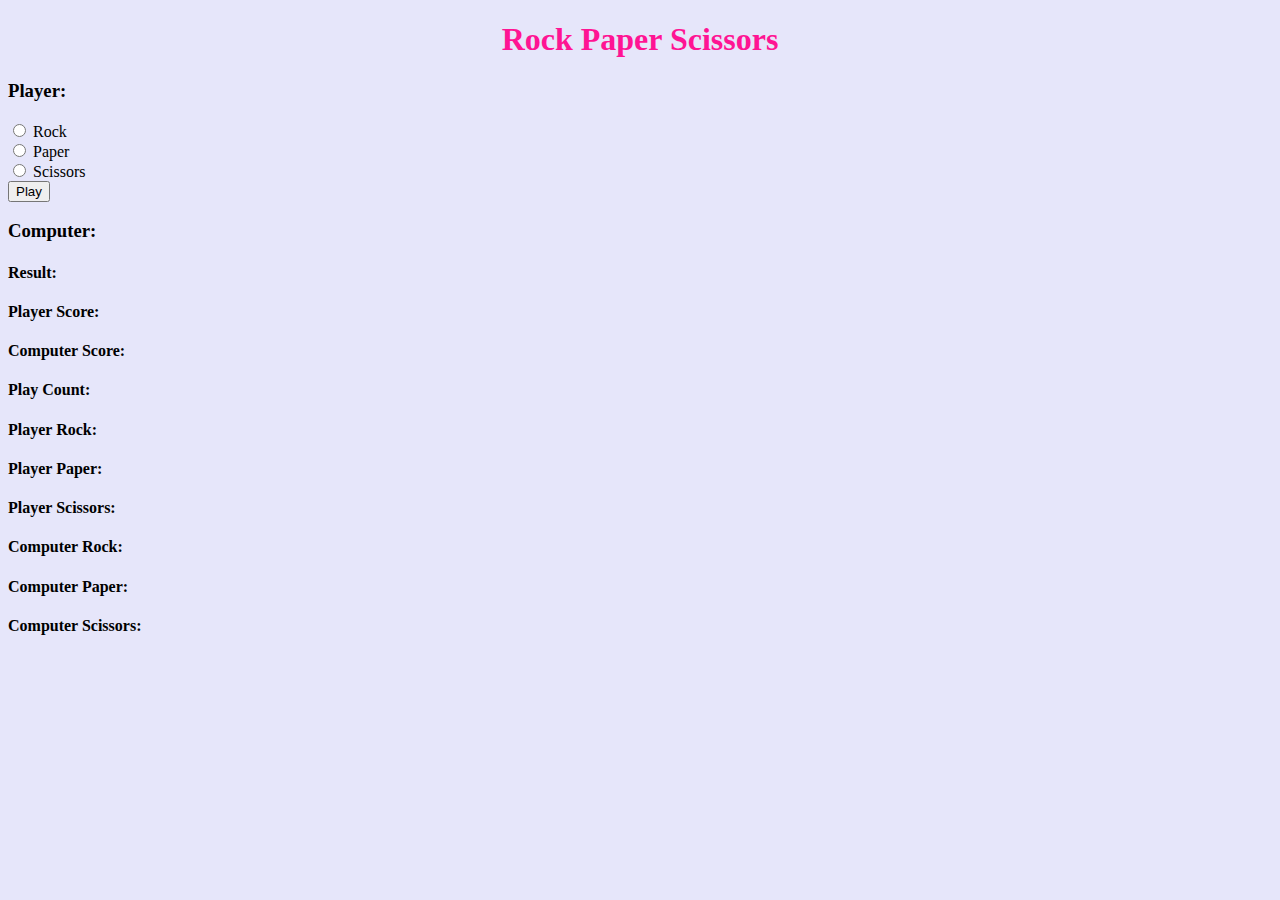
<file: assign3.html>
<!DOCTYPE html>

	<head>
		<link rel="stylesheet" type="text/css" href="game.css">
		<script src="game.js"> </script>
	    <title>Rock Paper Scissors</title>
	</head>

	<body>

		<h1>Rock Paper Scissors</h1>

		<p id="user"> </p>

		<h3>Player: </h3>

		<div id="options">
			<input type="radio" id="Rock" name="options" value="Rock">
			<label for="rock">Rock</label><br>
			<input type="radio" id="Paper" name="options" value="Paper">
			<label for="paper">Paper</label><br>
			<input type="radio" id="Scissors" name="options" value="Scissors">
			<label for="scissors">Scissors</label><br>
		</div>

		<div id="play">
	    	<input type="button" value="Play" onclick="compare(userChoice(), play())"> <br>
	    </div>

	    <h3>Computer: </h3> <p id="compAnswer"></p>
	    
	    <h4>Result: </h4> <p id="results"></p>

	    <h4>Player Score: </h4> <p id="playerscore"></p>
	    <h4>Computer Score: </h4> <p id="compscore"></p>

	    <h4>Play Count: </h4> <p id="playcount"></p>
	    
	    <h4>Player Rock: </h4> <p id="userrock"></p>
	    <h4>Player Paper: </h4> <p id="userpaper"></p>
		<h4>Player Scissors: </h4> <p id="userscissors"></p>

		<h4>Computer Rock: </h4> <p id="comprock"></p>
	    <h4>Computer Paper: </h4> <p id="comppaper"></p>
		<h4>Computer Scissors: </h4> <p id="compscissors"></p>

	</body>

</html>
</file>
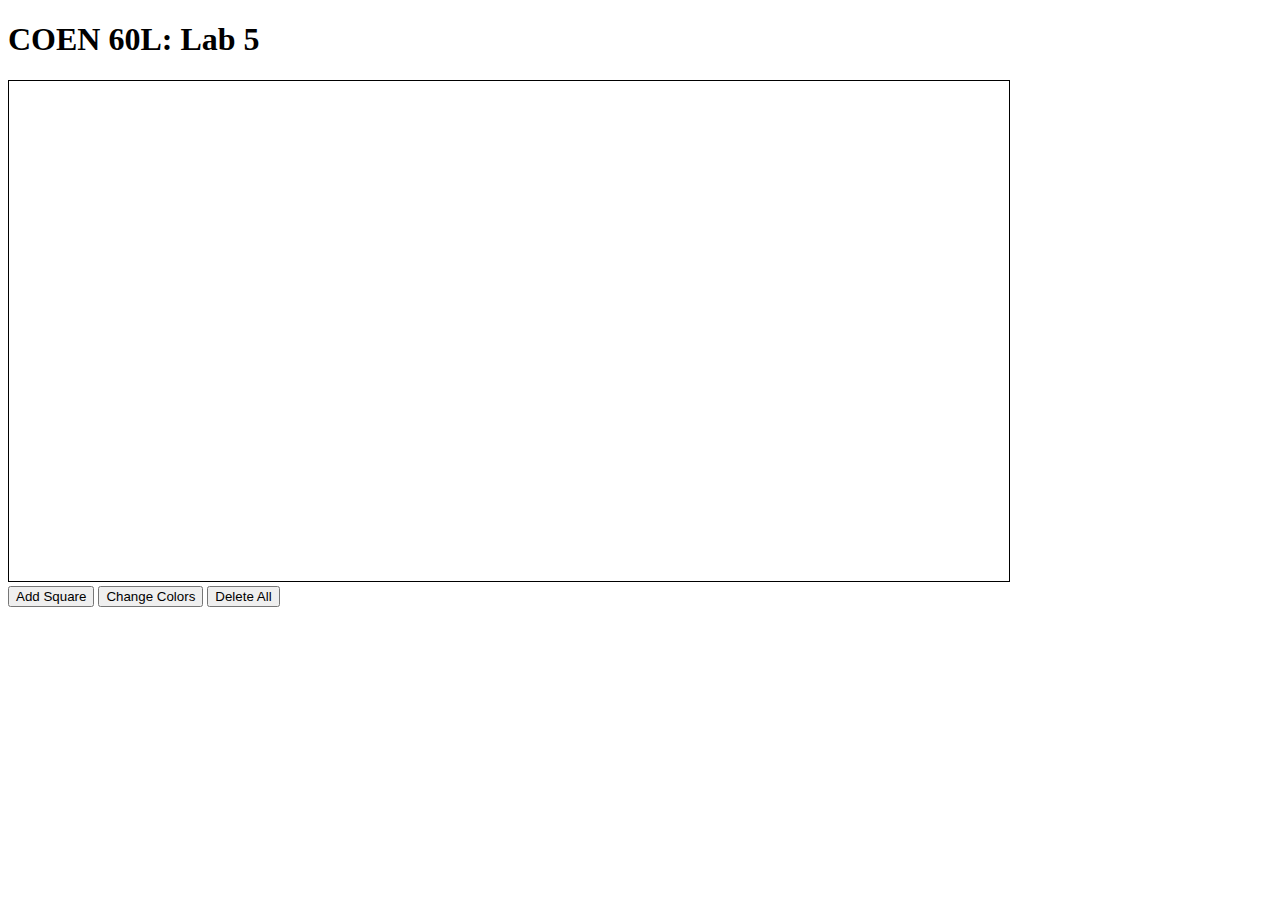
<file: d3_lab.html>
<!-- Priya Jain -->
<!-- pjain4@scu.edu -->

<!DOCTYPE html>
	<head>
	</head>

	<body>
		<h1> COEN 60L: Lab 5 </h1>
		<svg id = "canvas" width="1000" height="500" style="border: 1px black solid;"> </svg>

		<form>
			<input type="button" value="Add Square" onclick= "addSquare();" >
			<input type="button" value="Change Colors" onclick= "changeColors();" >
			<input type="button" value="Delete All" onclick= "deleteAll();" >
		</form>

		<p id="output"></p>

		<script type="text/javascript">

		var svg1 = document.getElementById('canvas');
		var squareArray = new Array();

		function addSquare() {
			var output = "";
			var sq ="<rect x="+getRandomX()+" y="+getRandomY()+" width=50 height=50 style=fill:"+getRandomColor()+"></rect>";
			//alert(sq);			
			squareArray.push(sq);
			for(var i=0; i<squareArray.length; i++) {
				
				output += squareArray[i];

			}

      		document.getElementById('canvas').innerHTML = output;
      		console.log(squareArray);
		}

		function getRandomX() {
			return Math.floor(Math.random()*500);
		}

		function getRandomY() {
			return Math.floor(Math.random()*250);
		}

		function changeColors() {
			var newSquare = new Array();
			var newOutput = "";
			for(var i=0; i<squareArray.length; i++) {
				let temp = squareArray[i].search("#");
				let colorIndex = squareArray[i].substring(0, temp);
				let newColor = colorIndex + getRandomColor() + "></rect>";
				newSquare.push(newColor);
			}

			for(var i=0; i<newSquare.length; i++) {
				newOutput += newSquare[i];
			}
			document.getElementById('canvas').innerHTML = newOutput;
			console.log(newSquare);

			// 1. search() to find "#"
			// 2. substring() to get the color string -> substring(0, ...)
			// 3. replace the string with a new color 
		}

		function getRandomColor() {
			var hexadecimal = "0123456789abcdef";	
			var colorStr ="";

			for(var i=0;i<6;i++){
				//random index 0~15 value
				var random = 15 * Math.random();  //0.0001~15.99999

				var index = Math.floor( random ); //0~15
				colorStr+=hexadecimal[index];
			}
 
			return "#" + colorStr;
		}

		function deleteAll(){
			squareArray = new Array();
			document.getElementById('canvas').innerHTML = "";
		}

		</script>

	</body>

</html>
</file>
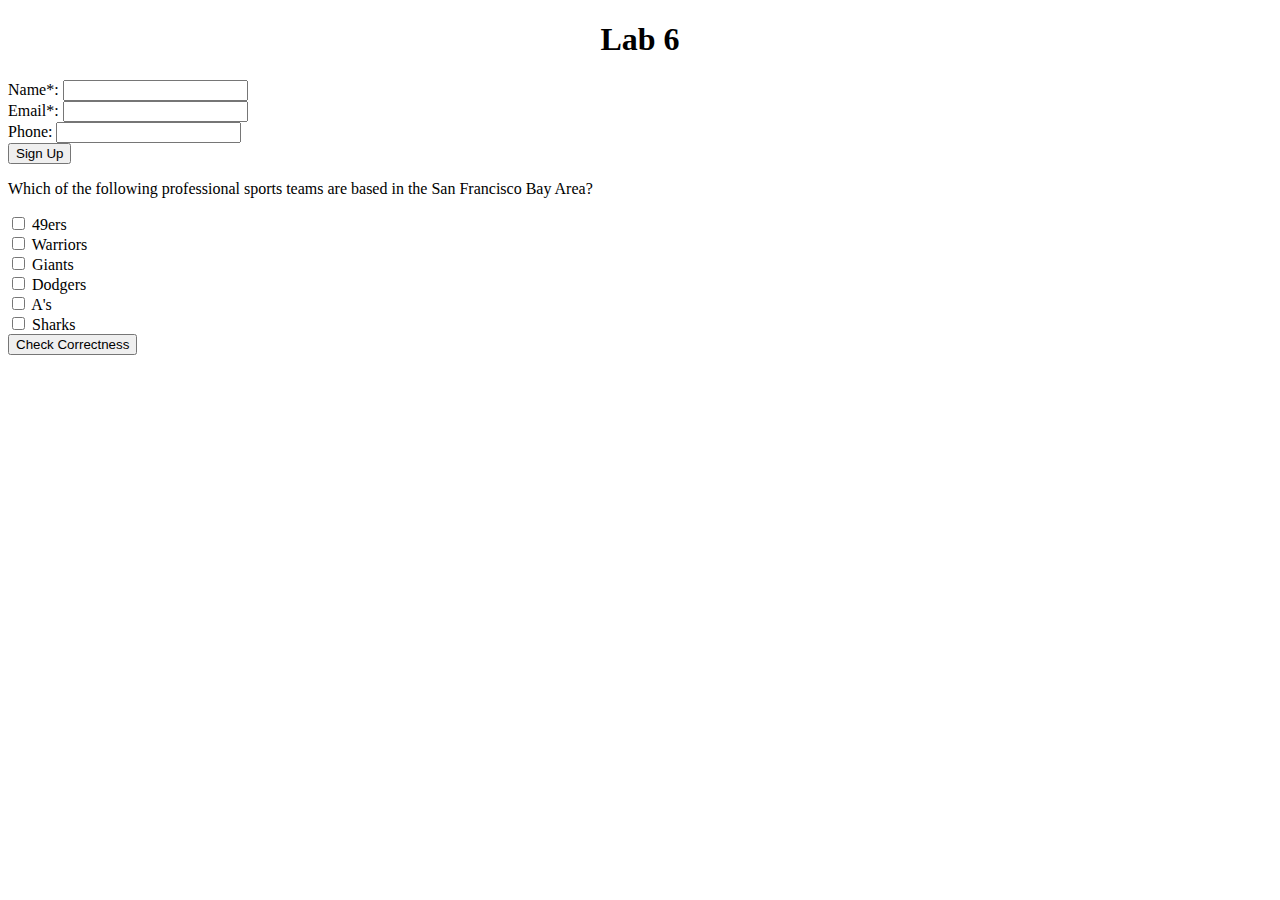
<file: lab6.html>
<!DOCTYPE html>

	<head>
	</head>

<body>
	<h1 style="text-align: center;"> Lab 6 </h1>

	<form name = "signup">
		<label for="name">Name*: </label>
  		<input type="text" id="name" name="name" required> <br>

		<label for="email">Email*: </label>
 		<input type="email" id="email" name="email" required> <br>

		<label for="phone">Phone: </label>
  		<input type="tel" id="phone" name="phone" pattern="[0-9]{3}-[0-9]{2}-[0-9]{3}" required> <br>

  		<input type="submit" value="Sign Up" onclick="validateForm()">
	</form>

	<p> Which of the following professional sports teams are based in the San Francisco Bay Area? </p>
	<form name = "sports">
		<input type="checkbox" id="49ers" name="49ers" value="49ers">
		<label for="49ers"> 49ers </label> <br>

		<input type="checkbox" id="Warriors" name="Warriors" value="Warriors">
		<label for="Warriors"> Warriors </label> <br>

		<input type="checkbox" id="Giants" name="Giants" value="Giants">
		<label for="Giants"> Giants </label> <br>

		<input type="checkbox" id="Dodgers" name="Dodgers" value="Dodgers">
		<label for="Dodgers"> Dodgers </label> <br>

		<input type="checkbox" id="A's" name="A's" value="A's">
		<label for="A's"> A's </label> <br>

		<input type="checkbox" id="Sharks" name="Sharks" value="Sharks">
		<label for="Sharks"> Sharks </label> <br>

		<input type="submit" value="Check Correctness" onclick="sportsForm()">
	</form>

	<script type="text/javascript">
		function validateForm() {

			console.log("Print");

  			let name = document.forms["signup"]["name"].value;
  			let email = document.forms["signup"]["email"].value;
  			let emailPattern = /^[a-zA-Z0-9._-]+@[a-zA-Z0-9.-]+\.[a-zA-Z]{2,4}$/;

  			if (name == "") {
  				alert("Name must be filled out.");
    			return false;
  			}
  			else if (email == "") {
  				alert("Email must be filled out.");
    			return false;
  			}
  			else if (emailPattern == false) {
  				alert("The email inputted is written in an illegal format.");
  			}
  			else {
  				alert("All information is validated.");
  			}
  		}

  		function sportsForm() {
			if(document.getElementById("Dodgers").checked == true) {
				alert("This choice is incorrect.")
			}
			else if(document.getElementById("49ers").checked == true && document.getElementById("Warriors").checked == true && document.getElementById("Giants").checked == true && document.getElementById("A's").checked == true && document.getElementById("Sharks").checked == true) {
				alert("That is correct.")
			}
			else {
				alert("It's partially correct")
			}
		}

	</script>

</body>

</html>
</file>
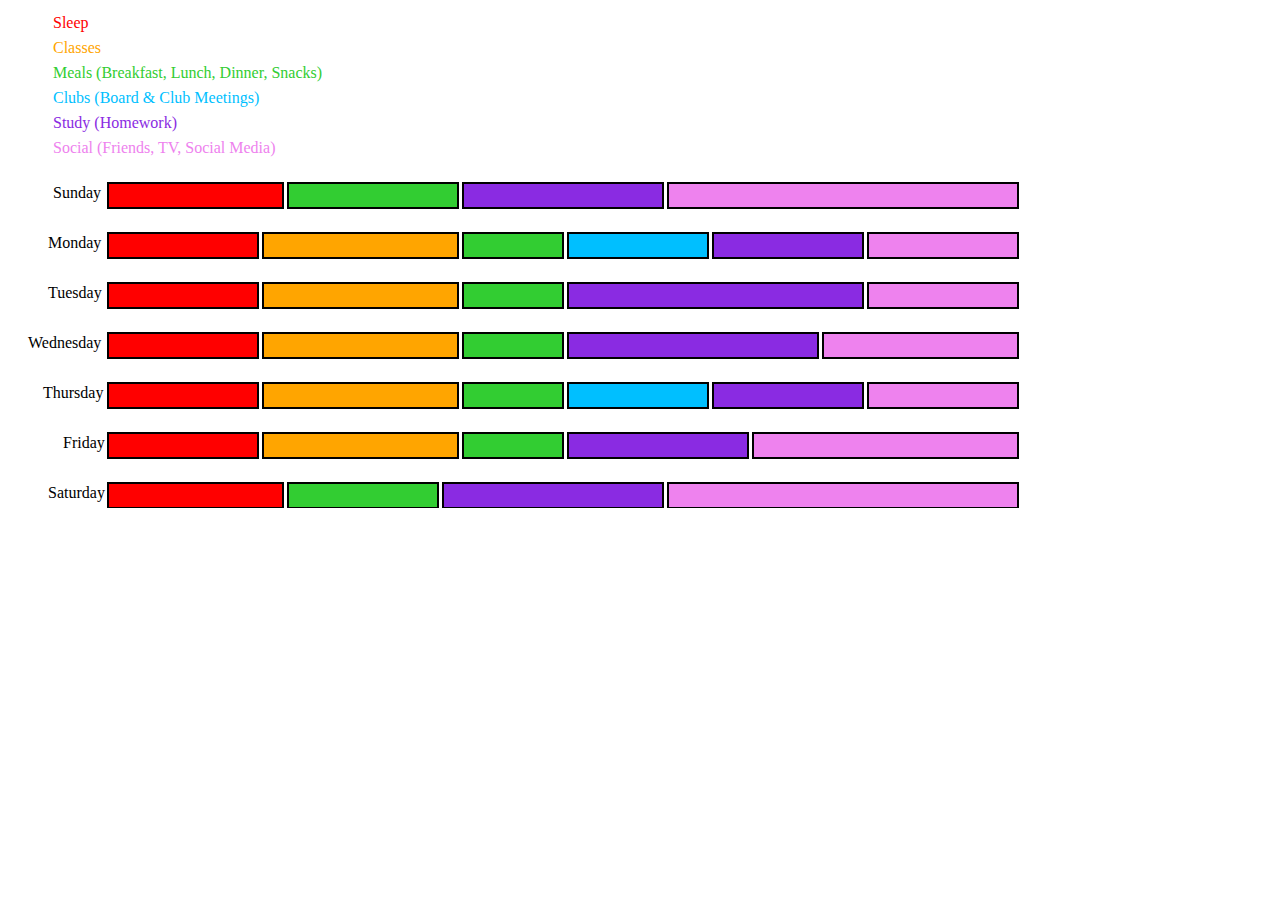
<file: myWeeklySchedule.html>
<!DOCTYPE html>

<head> 
		
</head>	

<body> 
	<script type="text/javascript">d3.select("body").style("background-color","##FFFFFF"); </script>
	
	<svg width="2000" height="500"> 

		<text x="45" y="20" fill="red"> Sleep </text>
		<text x="45" y="45" fill="orange"> Classes </text>
		<text x="45" y="70" fill="limegreen"> Meals (Breakfast, Lunch, Dinner, Snacks) </text>
		<text x="45" y="95" fill="deepskyblue"> Clubs (Board & Club Meetings) </text>
		<text x="45" y="120" fill="blueviolet"> Study (Homework) </text>
		<text x="45" y="145" fill="violet"> Social (Friends, TV, Social Media) </text>

		<text x="45" y="190" fill="black"> Sunday </text>
		<rect width="175" height="25" fill="red" stroke="black" stroke-width="2" x="100" y="175"> </rect>
		<rect width="170" height="25" fill="limegreen" stroke="black" stroke-width="2" x="280"y="175"></rect> 
		<rect width="200" height="25" fill="blueviolet" stroke="black" stroke-width="2" x="455"y="175"></rect> 
		<rect width="350" height="25" fill="violet" stroke="black" stroke-width="2" x="660"y="175"></rect>  

		<text x="40" y="240" fill="black"> Monday </text>
		<rect width="150" height="25" fill="red" stroke="black" stroke-width="2" x="100" y="225"> </rect>
		<rect width="195" height="25" fill="orange" stroke="black" stroke-width="2"x="255" y="225"></rect>
		<rect width="100" height="25" fill="limegreen" stroke="black" stroke-width="2" x="455"y="225"></rect> 
		<rect width="140" height="25" fill="deepskyblue" stroke="black" stroke-width="2" x="560"y="225"></rect> 
		<rect width="150" height="25" fill="blueviolet" stroke="black" stroke-width="2" x="705"y="225"></rect> 
		<rect width="150" height="25" fill="violet" stroke="black" stroke-width="2" x="860"y="225"></rect> 

		<text x="40" y="290" fill="black"> Tuesday </text>
		<rect width="150" height="25" fill="red" stroke="black" stroke-width="2" x="100" y="275"> </rect>
		<rect width="195" height="25" fill="orange" stroke="black" stroke-width="2"x="255" y="275"></rect>
		<rect width="100" height="25" fill="limegreen" stroke="black" stroke-width="2" x="455"y="275"></rect> 
		<rect width="295" height="25" fill="blueviolet" stroke="black" stroke-width="2" x="560"y="275"></rect> 
		<rect width="150" height="25" fill="violet" stroke="black" stroke-width="2" x="860"y="275"></rect> 

		<text x="20" y="340" fill="black"> Wednesday </text>
		<rect width="150" height="25" fill="red" stroke="black" stroke-width="2" x="100" y="325"> </rect>
		<rect width="195" height="25" fill="orange" stroke="black" stroke-width="2"x="255" y="325"></rect>
		<rect width="100" height="25" fill="limegreen" stroke="black" stroke-width="2" x="455"y="325"></rect> 
		<rect width="250" height="25" fill="blueviolet" stroke="black" stroke-width="2" x="560"y="325"></rect> 
		<rect width="195" height="25" fill="violet" stroke="black" stroke-width="2" x="815"y="325"></rect> 

		<text x="35" y="390" fill="black"> Thursday </text>
		<rect width="150" height="25" fill="red" stroke="black" stroke-width="2" x="100" y="375"> </rect>
		<rect width="195" height="25" fill="orange" stroke="black" stroke-width="2"x="255" y="375"></rect>
		<rect width="100" height="25" fill="limegreen" stroke="black" stroke-width="2" x="455"y="375"></rect> 
		<rect width="140" height="25" fill="deepskyblue" stroke="black" stroke-width="2" x="560"y="375"></rect> 
		<rect width="150" height="25" fill="blueviolet" stroke="black" stroke-width="2" x="705"y="375"></rect> 
		<rect width="150" height="25" fill="violet" stroke="black" stroke-width="2" x="860"y="375"></rect> 

		<text x="55" y="440" fill="black"> Friday </text>
		<rect width="150" height="25" fill="red" stroke="black" stroke-width="2" x="100" y="425"> </rect>
		<rect width="195" height="25" fill="orange" stroke="black" stroke-width="2"x="255" y="425"></rect>
		<rect width="100" height="25" fill="limegreen" stroke="black" stroke-width="2" x="455"y="425"></rect> 
		<rect width="180" height="25" fill="blueviolet" stroke="black" stroke-width="2" x="560"y="425"></rect> 
		<rect width="265" height="25" fill="violet" stroke="black" stroke-width="2" x="745"y="425"></rect>

		<text x="40" y="490" fill="black"> Saturday </text>
		<rect width="175" height="25" fill="red" stroke="black" stroke-width="2" x="100" y="475"> </rect>
		<rect width="150" height="25" fill="limegreen" stroke="black" stroke-width="2" x="280"y="475"></rect> 
		<rect width="220" height="25" fill="blueviolet" stroke="black" stroke-width="2" x="435"y="475"></rect> 
		<rect width="350" height="25" fill="violet" stroke="black" stroke-width="2" x="660"y="475"></rect> 

	</svg>

</body>

</html>
</file>
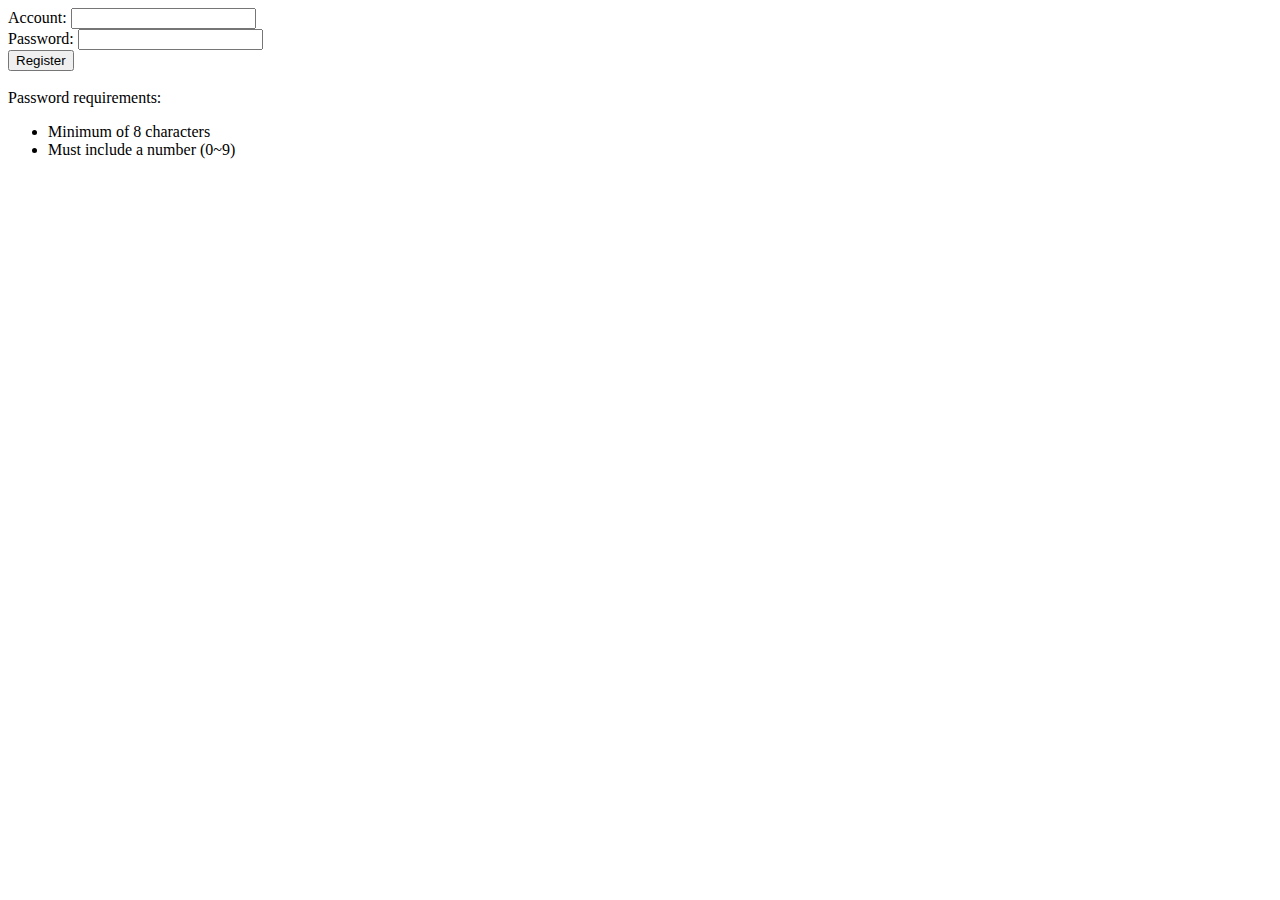
<file: register.html>
<!DOCTYPE html>
<head>
	<title>Account Registration Web App</title>
</head>

<body>
	<form method="post" action="register.php" name="registration">
		<label>Account: </label><input type="text" name="account"><br>
		<label>Password: </label><input type="password" name="password"><br>
		<input type="submit" value="Register"><br><br>

		Password requirements:<br>
		<ul>
			<li> Minimum of 8 characters</li>
			<li> Must include a number (0~9)</li>
		</ul>
	</form>
	
</body>
</html>
</file>
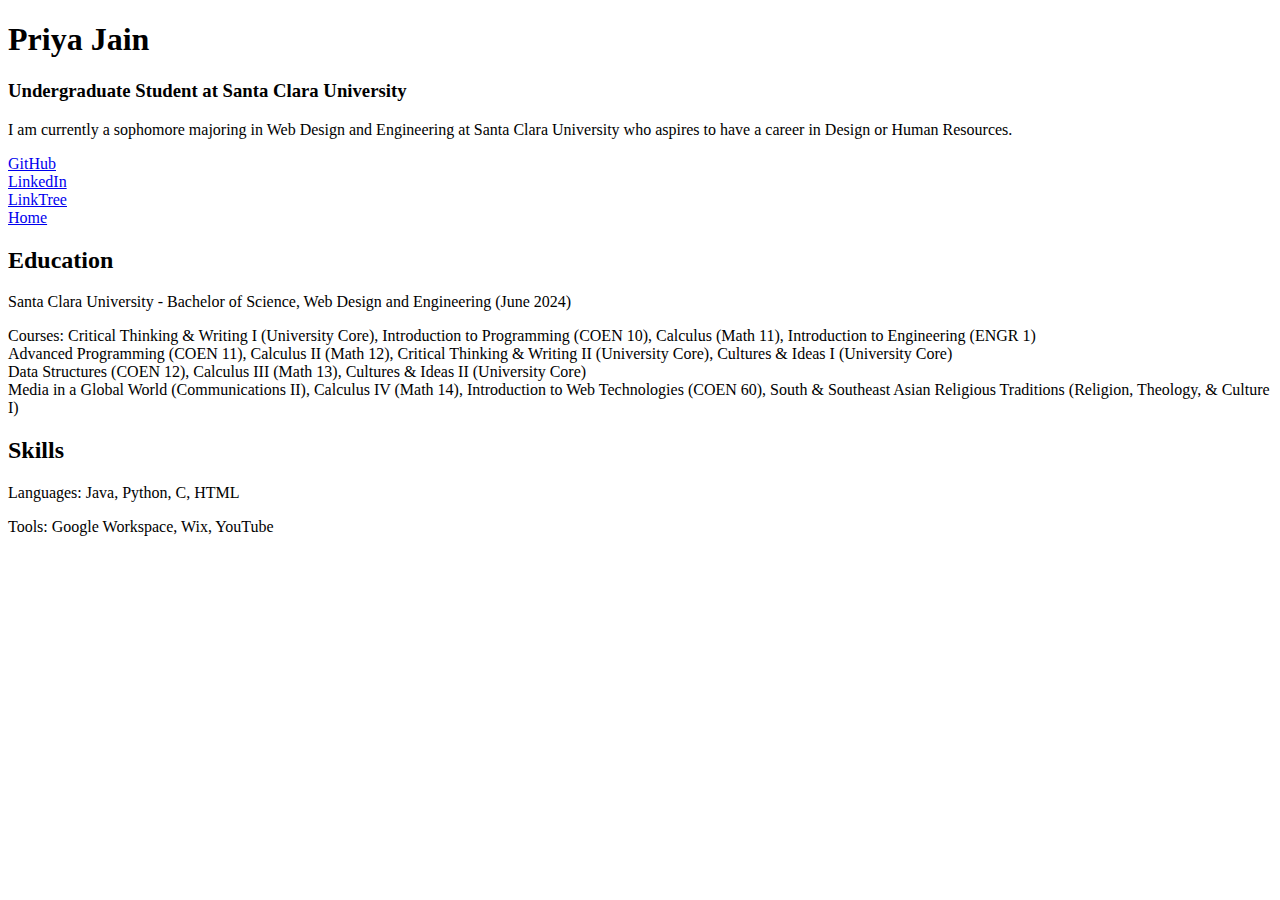
<file: resume.html>
<!DOCTYPE html>
	<head>
		<link href = "style.css" type = "text/css" rel = "stylesheet">
		<title> Priya Jain's Resume </title>
	</head>
	<body> 
		<h1> 
			Priya Jain
		</h1>

		<h3>
			Undergraduate Student at Santa Clara University
		</h3>
		
		<p>
			I am currently a sophomore majoring in Web Design and Engineering at Santa Clara University who aspires to have a career in Design or Human Resources.
		</p>

		<a class = "link1" href="https://www.github.com/thisispriyajain" target="_blank">GitHub</a> <br />
		<a class = "link2" href="https://www.linkedin.com/in/priya-jain-43a8449/" target="_blank">LinkedIn</a> <br />
		<a class = "link3" href="https://linktr.ee/thisispriyajain" target="_blank">LinkTree</a> <br />
		<a class = "link4" href="/ftp/pjain4/index.html">Home</a> <br />

		<h2>
			Education
		</h2>
		
		<p>
			Santa Clara University - Bachelor of Science, Web Design and Engineering (June 2024)
		</p>
		
		<p>
			Courses: Critical Thinking & Writing I (University Core), Introduction to Programming (COEN 10), Calculus (Math 11), Introduction to Engineering (ENGR 1) <br /> 
			Advanced Programming (COEN 11), Calculus II (Math 12), Critical Thinking & Writing II (University Core), Cultures & Ideas I (University Core) <br />
			Data Structures (COEN 12), Calculus III (Math 13), Cultures & Ideas II (University Core) <br />
			Media in a Global World (Communications II), Calculus IV (Math 14), Introduction to Web Technologies (COEN 60), South & Southeast Asian Religious Traditions (Religion, Theology, & Culture I) <br />
		</p>

		<h2>
			Skills
		</h2>
		
		<p>
			Languages: Java, Python, C, HTML
		</p>

		<p>
			Tools: Google Workspace, Wix, YouTube 
		</p>

	</body>
</html>
</file>
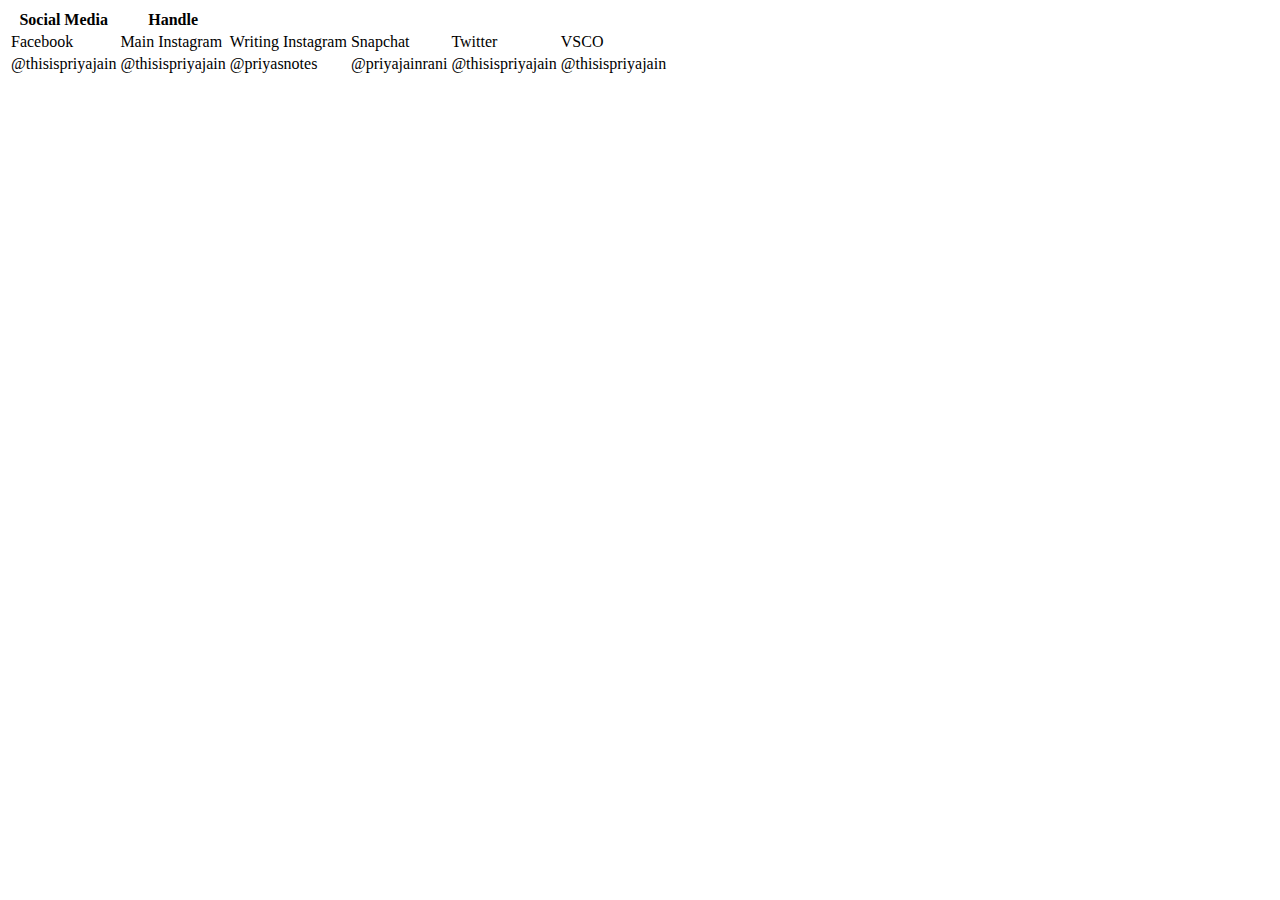
<file: SocialMedia.html>
<!DOCTYPE html>
<table>
	<tr>
		<th>Social Media</th>
		<th>Handle</th>
	</tr>

	<tr>
		<td>Facebook</td>
		<td>Main Instagram</td>
		<td>Writing Instagram</td>
		<td>Snapchat</td>
		<td>Twitter</td>
		<td>VSCO</td>
	</tr>

	<tr>
		<td>@thisispriyajain</td>
		<td>@thisispriyajain</td>
		<td>@priyasnotes</td>
		<td>@priyajainrani</td>
		<td>@thisispriyajain</td>
		<td>@thisispriyajain</td>
	</tr>
</table>

</html>
</file>
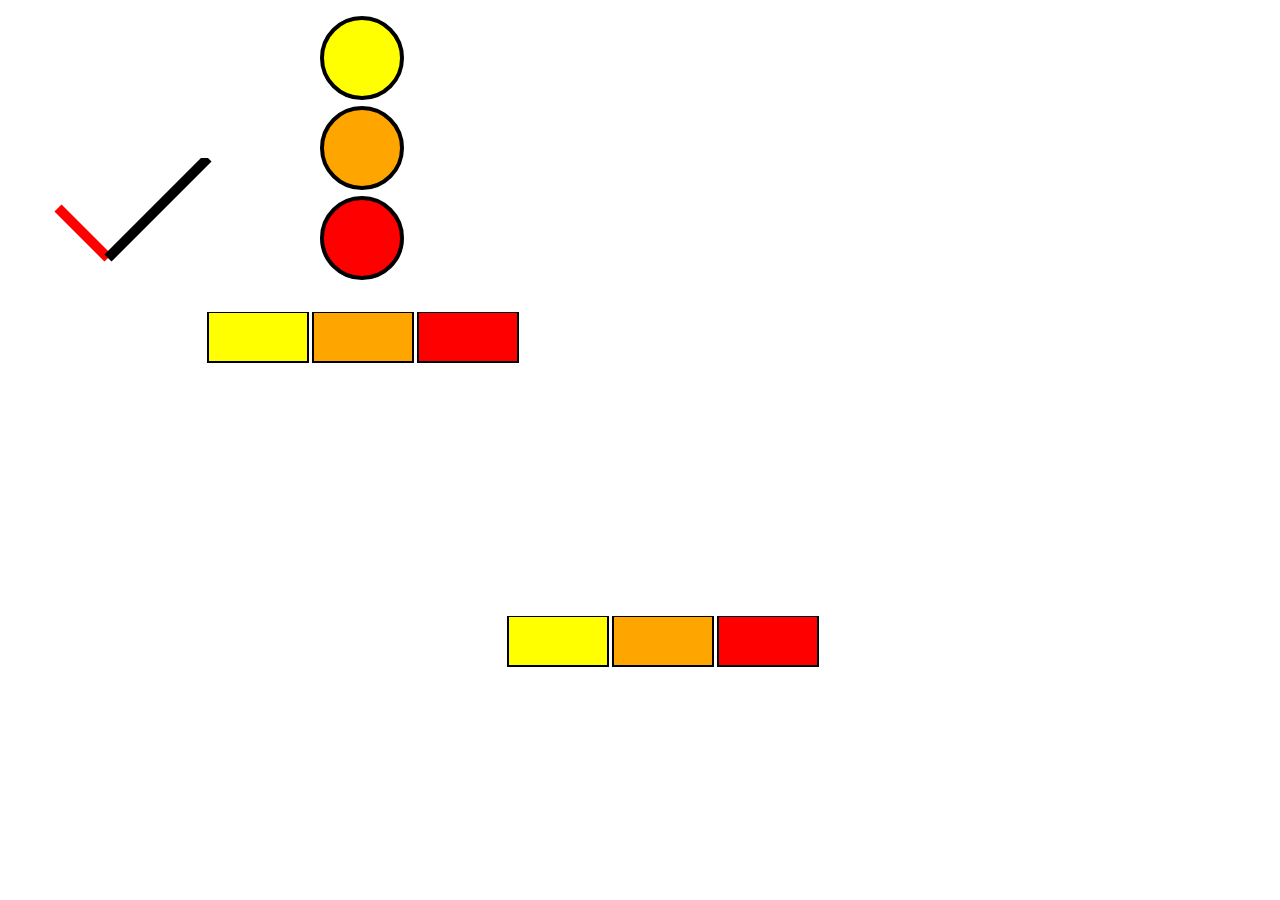
<file: svg_lab.html>
<!-- Priya Jain -->
<!-- pjain4@scu.edu -->

<!DOCTYPE html>
<head>
	<script src="https://d3js.org/d3.v5.min.js"></script>
	<title> Lab 4 </title>
</head>

<body>
	<script type="text/javascript">d3.select("body").style("background-color","#E6E6FA"); </script> 
	<svg > <line x1="50" y1="50" x2="100" y2="100"  stroke-width="10" stroke="red" />   <line x1="100" y1="100" x2="200" y2="0"  stroke-width="10" stroke="black"/> </svg>
	
	<svg width="200" height="300">
		<circle cx="50" cy="50" r="40" stroke="black" stroke-width="4" fill="yellow"/>
		<circle cx="50" cy="140" r="40" stroke="black" stroke-width="4" fill="orange"/>
		<circle cx="50" cy="230" r="40" stroke="black" stroke-width="4" fill="red"/>
	</svg>

	<svg width="1000" height="300"> 
		<rect width="100" height="50" fill="yellow" stroke="black" stroke-width="2"x="200" ></rect>
		<rect width="100" height="50" fill="orange" stroke="black"stroke-width="2" x="305"></rect>
		<rect width="100" height="50" fill="red" stroke="black" stroke-width="2" x="410"></rect> 
	</svg>

	<svg width="2000" height="100"> 
			<rect width="100" height="50" fill="yellow" stroke="black" stroke-width="2" x="500"> </rect>
			<rect width="100" height="50" fill="orange" stroke="black" stroke-width="2"x="605" ></rect>
			<rect width="100" height="50" fill="red" stroke="black" stroke-width="2" x="710"></rect> 
	</svg>

</body>

</html>
</file>
<file: game.css>
body {
	background-color: lavender;
}

h1{
	text-align: center;
	color: deeppink;
}

.options{
	padding: 5px;
}

.play{
	padding: 5px;
}
</file>
<file: style.css>
body {
	background-color: white;
}

.title{
	text-align: center;
	color: dodgerblue;
}

.intro{
	text-align: left;
	color: slateblue;
}

.orgs{
	text-align: left;
	color: violet;
}

figure{
	float: right;
	clear: right;
}

fig-caption{
	caption-side: top;
	text-align: center;
}

.link1:hover{
	background-color: tomato;
}

.link2:hover{
	background-color: orange;
}

.link3:hover{
	background-color: yellow;
}

.link4:hover{
	background-color: mediumseagreen;
}
</file>
